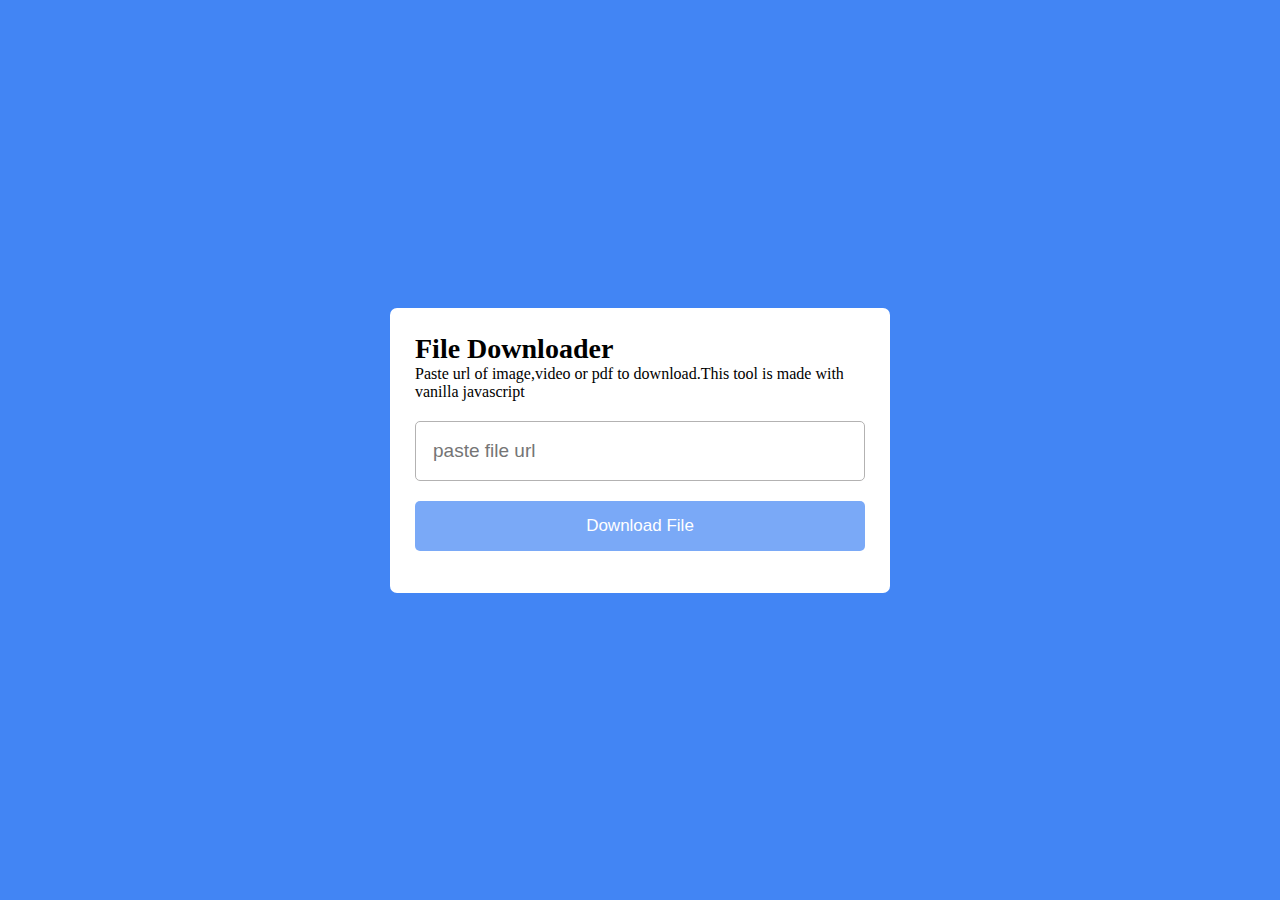
<file: day-1-downloader/index.html>
<!DOCTYPE html>
<html lang="en">
  <head>
    <meta charset="UTF-8" />
    <meta http-equiv="X-UA-Compatible" content="IE=edge" />
    <meta name="viewport" content="width=device-width, initial-scale=1.0" />
    <title>Document</title>
    <link rel="stylesheet" href="style.css" />
  </head>
  <body>
    <div class="wrapper">
      <header>
        <h1>File Downloader</h1>
        <p>
          Paste url of image,video or pdf to download.This tool is made with
          vanilla javascript
        </p>
      </header>
      <form action="#">
        <input required type="url" placeholder="paste file url" />
        <button>Download File</button>
      </form>
    </div>
    <script src="index.js"></script>
  </body>
</html>
</file>
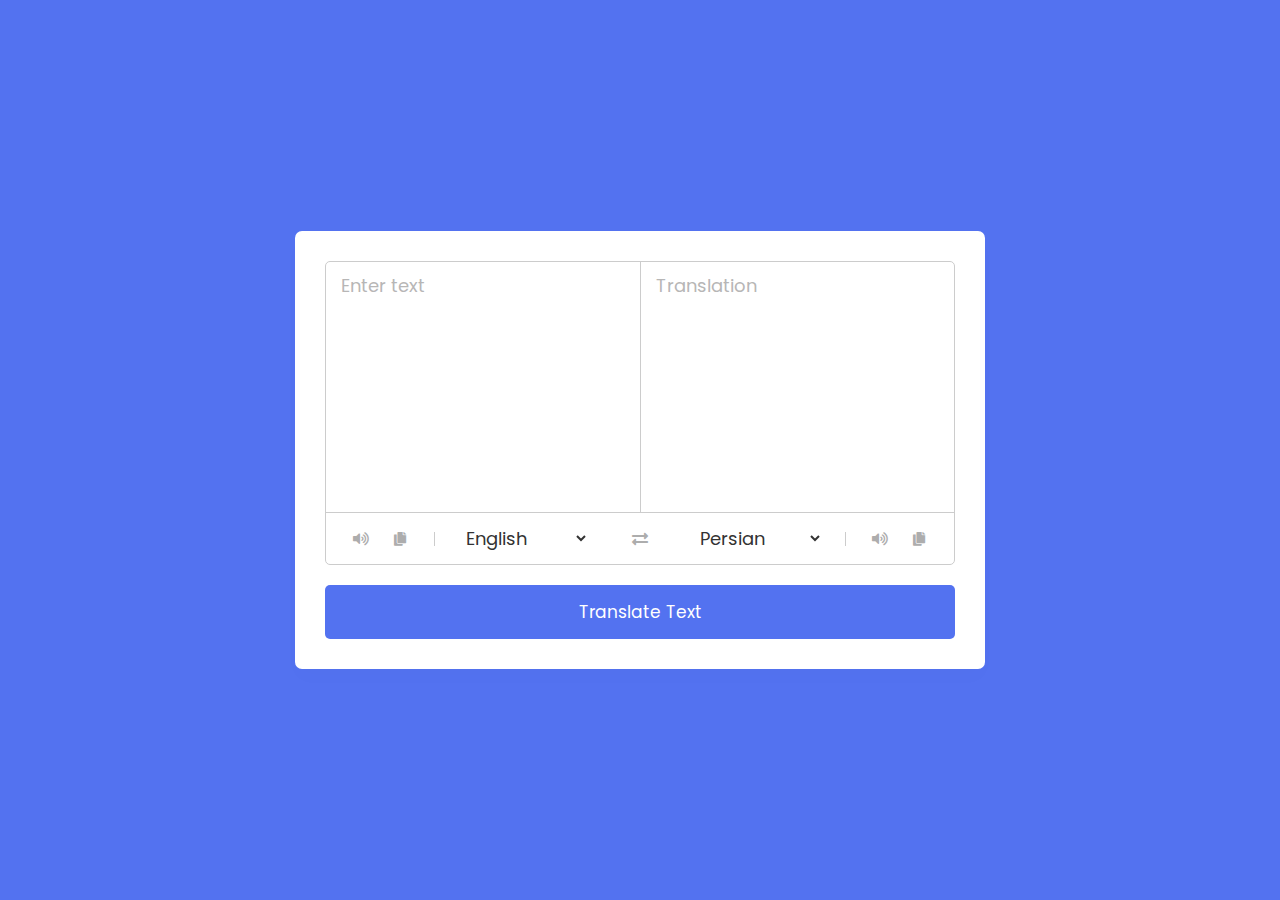
<file: day3 translator/index.html>
<!DOCTYPE html>
<html lang="en" dir="ltr">
  <head>
    <meta charset="utf-8" />
    <title>Language Translator</title>
    <link rel="stylesheet" href="style.css" />
    <meta name="viewport" content="width=device-width, initial-scale=1.0" />
    <!-- Font Awesome CDN Link for Icons -->
    <link
      rel="stylesheet"
      href="https://cdnjs.cloudflare.com/ajax/libs/font-awesome/5.15.3/css/all.min.css"
    />
  </head>
  <body>
    <div class="container">
      <div class="wrapper">
        <div class="text-input">
          <textarea
            spellcheck="false"
            class="from-text"
            placeholder="Enter text"
          ></textarea>
          <textarea
            spellcheck="false"
            readonly
            disabled
            class="to-text"
            placeholder="Translation"
          ></textarea>
        </div>
        <ul class="controls">
          <li class="row from">
            <div class="icons">
              <i id="from" class="fas fa-volume-up"></i>
              <i id="from" class="fas fa-copy"></i>
            </div>
            <select></select>
          </li>
          <li class="exchange"><i class="fas fa-exchange-alt"></i></li>
          <li class="row to">
            <select></select>
            <div class="icons">
              <i id="to" class="fas fa-volume-up"></i>
              <i id="to" class="fas fa-copy"></i>
            </div>
          </li>
        </ul>
      </div>
      <button>Translate Text</button>
    </div>

    <script src="countries.js"></script>
    <script src="index.js"></script>
  </body>
</html>
</file>
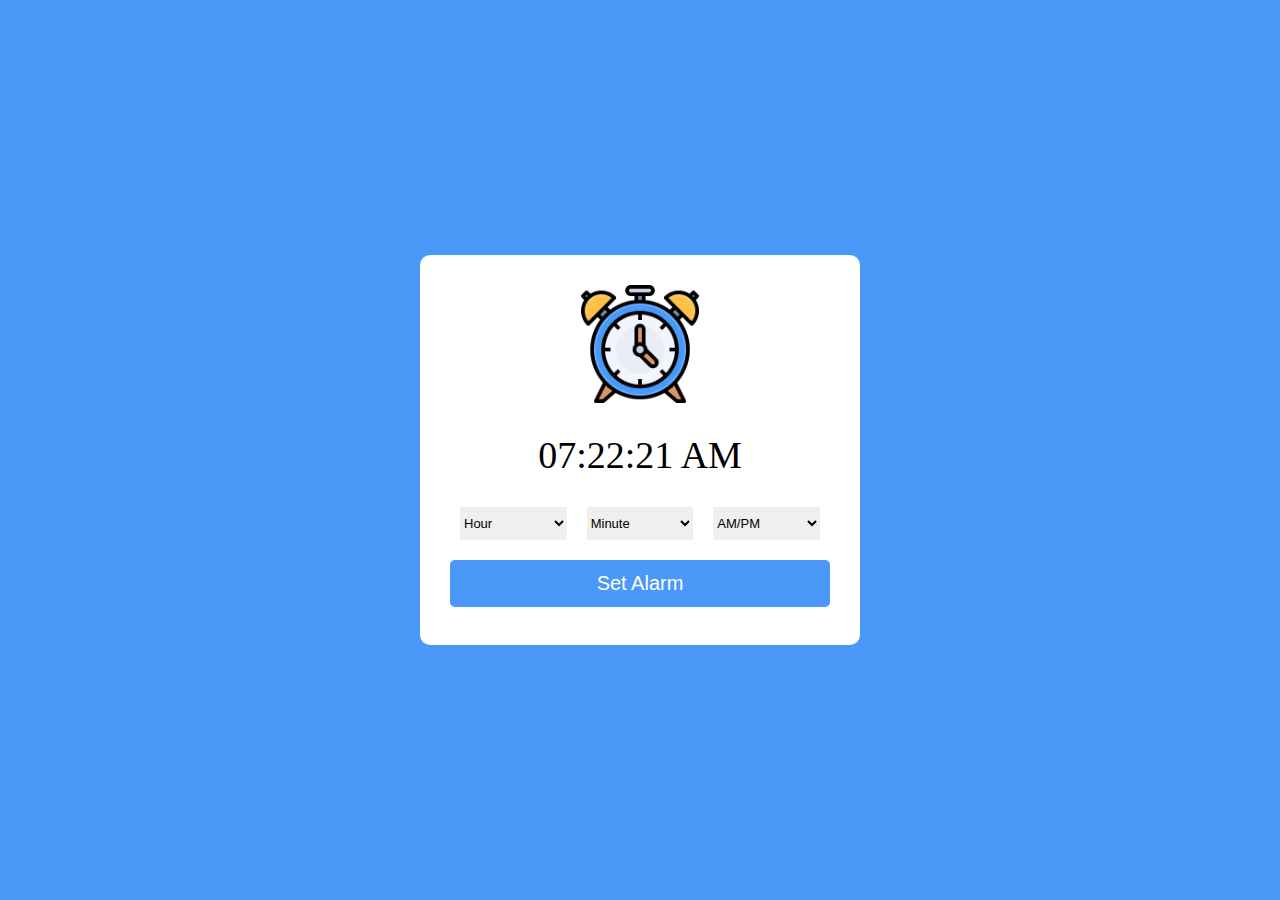
<file: day5 Alarm Clock/index.html>
<!DOCTYPE html>
<html lang="en">
  <head>
    <meta charset="UTF-8" />
    <meta http-equiv="X-UA-Compatible" content="IE=edge" />
    <meta name="viewport" content="width=device-width, initial-scale=1.0" />
    <title>Document</title>
    <link rel="stylesheet" href="style.css" />
  </head>
  <body>
    <div class="wrapper">
      <img src="files/clock.svg" alt="clock" />
      <h1>00:00:00</h1>
      <div class="content">
        <div class="column">
          <select>
            <option value="Hour" selected hidden>Hour</option>
          </select>
        </div>
        <div class="column">
          <select>
            <option value="Minute" selected hidden>Minute</option>
          </select>
        </div>
        <div class="column">
          <select>
            <option value="Am/PM" selected hidden>AM/PM</option>
          </select>
        </div>
      </div>
      <button>Set Alarm</button>
    </div>
    <script src="index.js"></script>
  </body>
</html>
</file>
<file: day-1-downloader/style.css>
* {
  margin: 0;
  padding: 0;
  box-sizing: border-box;
}
body {
  display: flex;
  align-items: center;
  justify-content: center;
  min-height: 100vh;
  background: #4285f4;
}
.wrapper {
  width: 500px;
  background-color: white;
  border-radius: 7px;
  padding: 20px 25px 15px;
}
header h1 {
  font-size: 28px;
  margin-top: 5px;
}
form {
  margin: 20px 0 27px;
}
form input {
  width: 100%;
  height: 60px;
  outline: none;
  border-radius: 5px;
  font-size: 19px;
  padding: 0 17px;
  border: 1px solid #b3b2b2;
}
form button {
  width: 100%;
  border: none;
  outline: none;
  color: #fff;
  cursor: pointer;
  font-size: 17px;
  opacity: 0.7;
  pointer-events: none;
  padding: 15px 0;
  margin-top: 20px;
  border-radius: 5px;
  background: #4285f4;
}
form input:valid ~ button {
  opacity: 1;
  pointer-events: auto;
}
</file>
<file: day3 translator/style.css>
/* Import Google Font - Poppins */
@import url("https://fonts.googleapis.com/css2?family=Poppins:wght@400;500;600;700&display=swap");
* {
  margin: 0;
  padding: 0;
  box-sizing: border-box;
  font-family: "Poppins", sans-serif;
}
body {
  display: flex;
  align-items: center;
  justify-content: center;
  padding: 0 10px;
  min-height: 100vh;
  background: #5372f0;
}
.container {
  max-width: 690px;
  width: 100%;
  padding: 30px;
  background: #fff;
  border-radius: 7px;
  box-shadow: 0 10px 20px rgba(0, 0, 0, 0.01);
}
.wrapper {
  border-radius: 5px;
  border: 1px solid #ccc;
}
.wrapper .text-input {
  display: flex;
  border-bottom: 1px solid #ccc;
}
.text-input .to-text {
  border-radius: 0px;
  border-left: 1px solid #ccc;
}
.text-input textarea {
  height: 250px;
  width: 100%;
  border: none;
  outline: none;
  resize: none;
  background: none;
  font-size: 18px;
  padding: 10px 15px;
  border-radius: 5px;
}
.text-input textarea::placeholder {
  color: #b7b6b6;
}
.controls,
li,
.icons,
.icons i {
  display: flex;
  align-items: center;
  justify-content: space-between;
}
.controls {
  list-style: none;
  padding: 12px 15px;
}
.controls .row .icons {
  width: 38%;
}
.controls .row .icons i {
  width: 50px;
  color: #adadad;
  font-size: 14px;
  cursor: pointer;
  transition: transform 0.2s ease;
  justify-content: center;
}
.controls .row.from .icons {
  padding-right: 15px;
  border-right: 1px solid #ccc;
}
.controls .row.to .icons {
  padding-left: 15px;
  border-left: 1px solid #ccc;
}
.controls .row select {
  color: #333;
  border: none;
  outline: none;
  font-size: 18px;
  background: none;
  padding-left: 5px;
}
.text-input textarea::-webkit-scrollbar {
  width: 4px;
}
.controls .row select::-webkit-scrollbar {
  width: 8px;
}
.text-input textarea::-webkit-scrollbar-track,
.controls .row select::-webkit-scrollbar-track {
  background: #fff;
}
.text-input textarea::-webkit-scrollbar-thumb {
  background: #ddd;
  border-radius: 8px;
}
.controls .row select::-webkit-scrollbar-thumb {
  background: #999;
  border-radius: 8px;
  border-right: 2px solid #ffffff;
}
.controls .exchange {
  color: #adadad;
  cursor: pointer;
  font-size: 16px;
  transition: transform 0.2s ease;
}
.controls i:active {
  transform: scale(0.9);
}
.container button {
  width: 100%;
  padding: 14px;
  outline: none;
  border: none;
  color: #fff;
  cursor: pointer;
  margin-top: 20px;
  font-size: 17px;
  border-radius: 5px;
  background: #5372f0;
}

@media (max-width: 660px) {
  .container {
    padding: 20px;
  }
  .wrapper .text-input {
    flex-direction: column;
  }
  .text-input .to-text {
    border-left: 0px;
    border-top: 1px solid #ccc;
  }
  .text-input textarea {
    height: 200px;
  }
  .controls .row .icons {
    display: none;
  }
  .container button {
    padding: 13px;
    font-size: 16px;
  }
  .controls .row select {
    font-size: 16px;
  }
  .controls .exchange {
    font-size: 14px;
  }
}
</file>
<file: day5 Alarm Clock/style.css>
* {
  margin: 0;
  padding: 0;
  box-sizing: border-box;
}

body,
.wrapper,
.content {
  display: flex;
  align-items: center;
  justify-content: center;
}
body {
  min-height: 100vh;
  background: #4a98f7;
}
.wrapper {
  background: #fff;
  width: 440px;
  border-radius: 10px;
  padding: 30px 30px 38px;
  flex-direction: column;
}
.wrapper img {
  min-width: 103px;
}
.wrapper h1 {
  font-size: 38px;
  font-weight: 500;
  margin: 30px 0;
}
.wrapper .content {
  width: 100%;
  justify-content: space-between;
}
.wrapper .content.disable {
  opacity: 0.6;
  pointer-events: none;
}
.content .column {
  border-radius: 5px;
  width: calc(100% / 3);
  padding: 0 10px;
}
.column select {
  outline: none;
  border: none;
  height: 33px;
  width: 100%;
  border-radius: 1px solid;
  font-size: 13px;
}
.wrapper button {
  width: 100%;
  color: #fff;
  cursor: pointer;
  margin-top: 20px;
  font-size: 20px;
  padding: 12px 0;
  border-radius: 5px;
  outline: none;
  border: none;
  background: #4a98f7;
}
</file>
